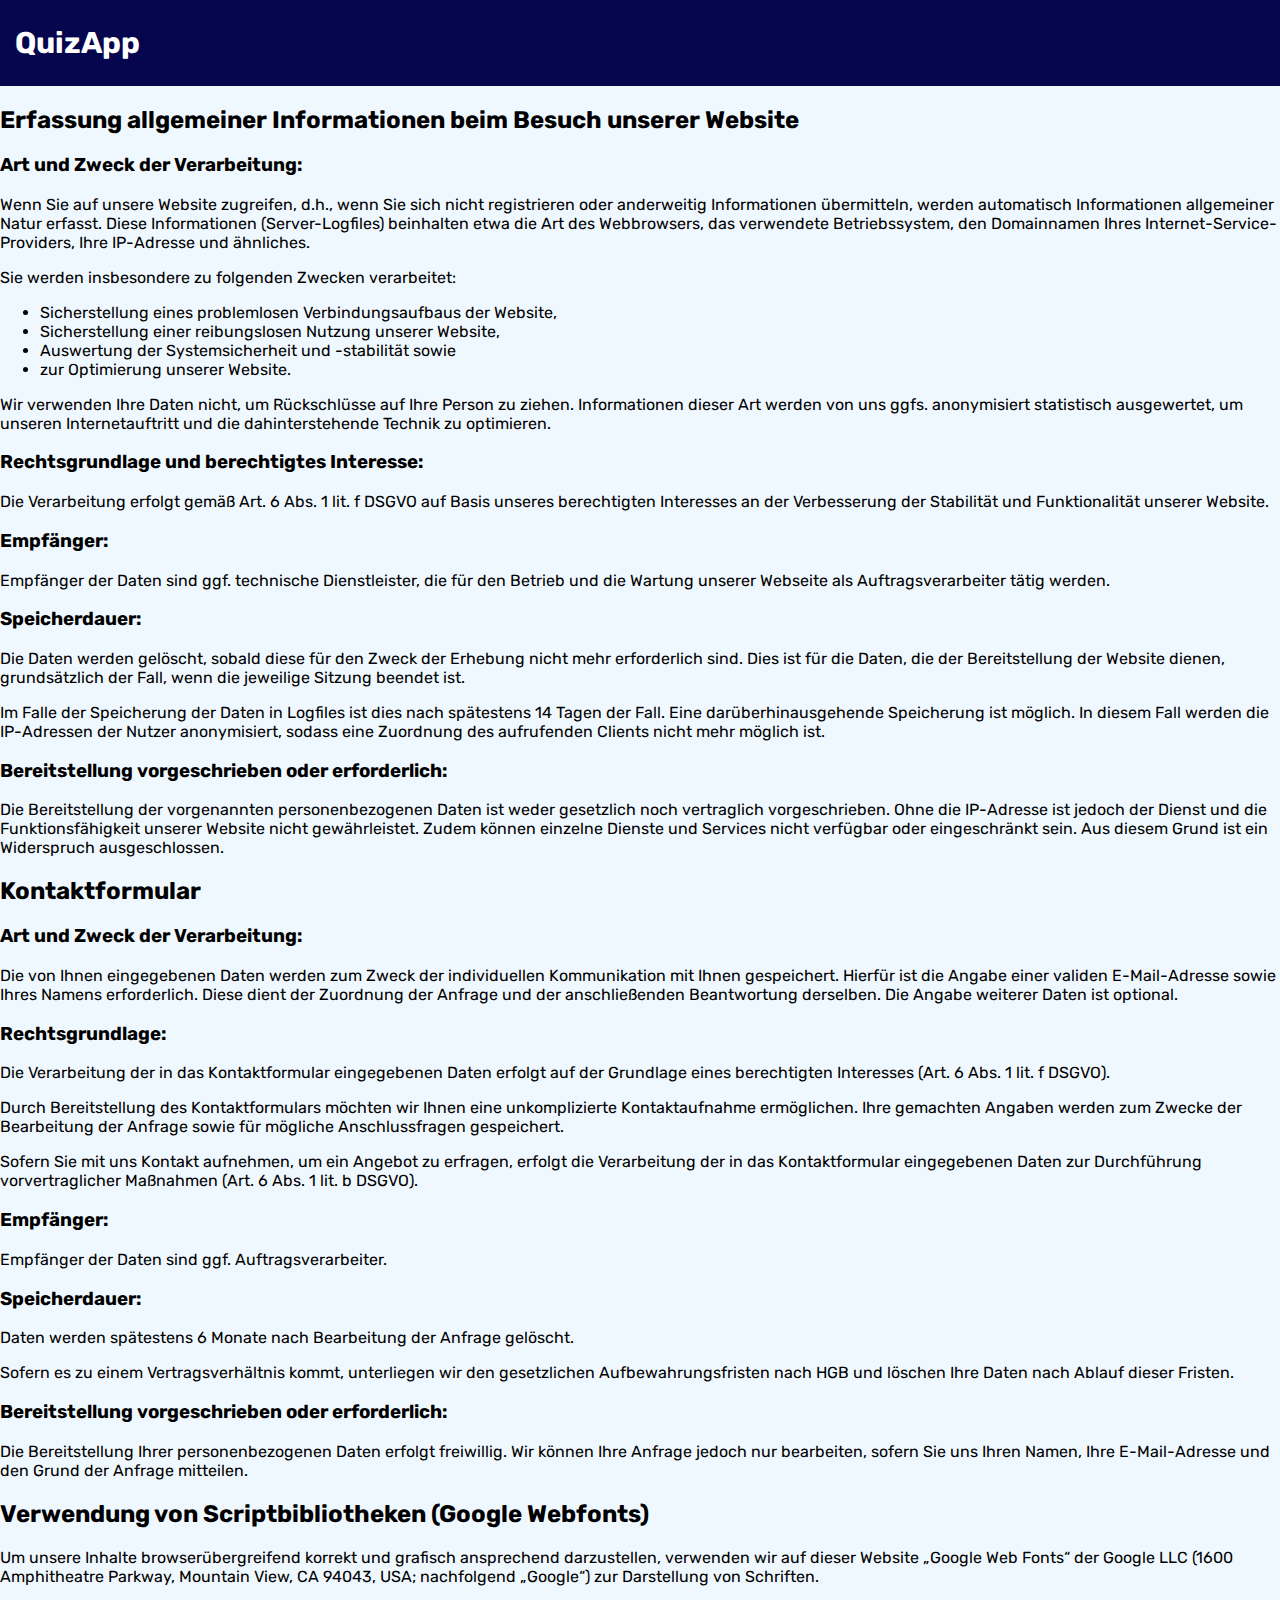
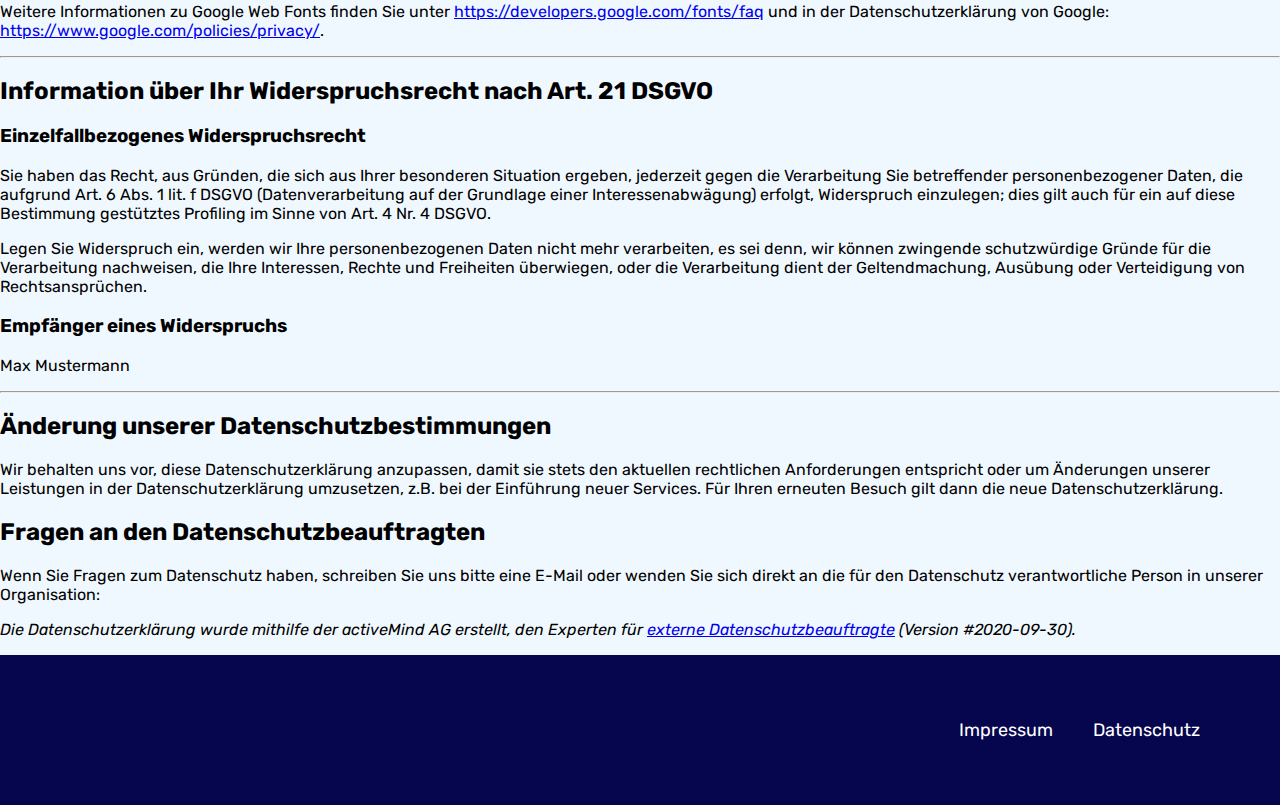
<file: datenschutz.html>
<!DOCTYPE html>
<html lang="en">

<head>
    <meta charset="UTF-8">
    <meta http-equiv="X-UA-Compatible" content="IE=edge">
    <meta name="viewport" content="width=device-width, initial-scale=1.0">
    <link rel="stylesheet" href="css/style.css">
    <link rel="stylesheet" href="css/responsive.css">
    <script src="js/include.js"></script>
    <script src="js/responsiveMenu.js"></script>
    <script src="js/quizData.js"></script>
    <script src="js/template.js"></script>
    <script src="js/mainScript.js"></script>
    <link href="https://cdn.jsdelivr.net/npm/bootstrap@5.1.3/dist/css/bootstrap.min.css" rel="stylesheet" integrity="sha384-1BmE4kWBq78iYhFldvKuhfTAU6auU8tT94WrHftjDbrCEXSU1oBoqyl2QvZ6jIW3" crossorigin="anonymous">
    <!-- JavaScript Bundle with Popper -->
    <script src="https://cdn.jsdelivr.net/npm/bootstrap@5.1.3/dist/js/bootstrap.bundle.min.js" integrity="sha384-ka7Sk0Gln4gmtz2MlQnikT1wXgYsOg+OMhuP+IlRH9sENBO0LRn5q+8nbTov4+1p" crossorigin="anonymous"></script>

    <link rel="preconnect" href="https://fonts.googleapis.com">
    <link rel="preconnect" href="https://fonts.gstatic.com" crossorigin>
    <link href="https://fonts.googleapis.com/css2?family=Raleway:wght@400;700&family=Rubik:wght@400;500;700&display=swap" rel="stylesheet">

    <title>QuizApp</title>
</head>

<body onload="includeHTML()">
    <div class="headline-box">
        <a href="index.html">
            <div class="headline">
                <h1 id="headline">QuizApp</h1>
            </div>
        </a>
        <div>
            <a onclick="showMenu()" class="burger-link"><img class="burger" src="img/menu-4-24.png"></a>
        </div>
    </div>
    <div w3-include-html="templates/responsive-menü.html"></div>

    <div w3-include-html="templates/header.html"></div>




</body>

</html>
<p></p>
<h2>Erfassung allgemeiner Informationen beim Besuch unserer Website</h2>
<h3>Art und Zweck der Verarbeitung:</h3>
<p>Wenn Sie auf unsere Website zugreifen, d.h., wenn Sie sich nicht registrieren oder anderweitig Informationen übermitteln, werden automatisch Informationen allgemeiner Natur erfasst. Diese Informationen (Server-Logfiles) beinhalten etwa die Art des Webbrowsers,
    das verwendete Betriebssystem, den Domainnamen Ihres Internet-Service-Providers, Ihre IP-Adresse und ähnliches. </p>
<p>Sie werden insbesondere zu folgenden Zwecken verarbeitet:</p>
<ul>
    <li>Sicherstellung eines problemlosen Verbindungsaufbaus der Website,</li>
    <li>Sicherstellung einer reibungslosen Nutzung unserer Website,</li>
    <li>Auswertung der Systemsicherheit und -stabilität sowie</li>
    <li>zur Optimierung unserer Website.</li>
</ul>
<p>Wir verwenden Ihre Daten nicht, um Rückschlüsse auf Ihre Person zu ziehen. Informationen dieser Art werden von uns ggfs. anonymisiert statistisch ausgewertet, um unseren Internetauftritt und die dahinterstehende Technik zu optimieren. </p>
<h3>Rechtsgrundlage und berechtigtes Interesse:</h3>
<p>Die Verarbeitung erfolgt gemäß Art. 6 Abs. 1 lit. f DSGVO auf Basis unseres berechtigten Interesses an der Verbesserung der Stabilität und Funktionalität unserer Website.</p>
<h3>Empfänger:</h3>
<p>Empfänger der Daten sind ggf. technische Dienstleister, die für den Betrieb und die Wartung unserer Webseite als Auftragsverarbeiter tätig werden.</p>
<p></p>
<h3>Speicherdauer:</h3>
<p>Die Daten werden gelöscht, sobald diese für den Zweck der Erhebung nicht mehr erforderlich sind. Dies ist für die Daten, die der Bereitstellung der Website dienen, grundsätzlich der Fall, wenn die jeweilige Sitzung beendet ist.
</p>
<p> Im Falle der Speicherung der Daten in Logfiles ist dies nach spätestens 14 Tagen der Fall. Eine darüberhinausgehende Speicherung ist möglich. In diesem Fall werden die IP-Adressen der Nutzer anonymisiert, sodass eine Zuordnung des aufrufenden Clients
    nicht mehr möglich ist.</p>
<p></p>
<h3>Bereitstellung vorgeschrieben oder erforderlich:</h3>
<p>Die Bereitstellung der vorgenannten personenbezogenen Daten ist weder gesetzlich noch vertraglich vorgeschrieben. Ohne die IP-Adresse ist jedoch der Dienst und die Funktionsfähigkeit unserer Website nicht gewährleistet. Zudem können einzelne Dienste und
    Services nicht verfügbar oder eingeschränkt sein. Aus diesem Grund ist ein Widerspruch ausgeschlossen. </p>
<p></p>
<h2>Kontaktformular</h2>
<h3>Art und Zweck der Verarbeitung:</h3>
<p>Die von Ihnen eingegebenen Daten werden zum Zweck der individuellen Kommunikation mit Ihnen gespeichert. Hierfür ist die Angabe einer validen E-Mail-Adresse sowie Ihres Namens erforderlich. Diese dient der Zuordnung der Anfrage und der anschließenden
    Beantwortung derselben. Die Angabe weiterer Daten ist optional.</p>
<h3>Rechtsgrundlage:</h3>
<p>Die Verarbeitung der in das Kontaktformular eingegebenen Daten erfolgt auf der Grundlage eines berechtigten Interesses (Art. 6 Abs. 1 lit. f DSGVO).</p>
<p>Durch Bereitstellung des Kontaktformulars möchten wir Ihnen eine unkomplizierte Kontaktaufnahme ermöglichen. Ihre gemachten Angaben werden zum Zwecke der Bearbeitung der Anfrage sowie für mögliche Anschlussfragen gespeichert.</p>
<p>Sofern Sie mit uns Kontakt aufnehmen, um ein Angebot zu erfragen, erfolgt die Verarbeitung der in das Kontaktformular eingegebenen Daten zur Durchführung vorvertraglicher Maßnahmen (Art. 6 Abs. 1 lit. b DSGVO).</p>
<h3>Empfänger:</h3>
<p>Empfänger der Daten sind ggf. Auftragsverarbeiter.</p>
<p></p>
<h3>Speicherdauer:</h3>
<p>Daten werden spätestens 6 Monate nach Bearbeitung der Anfrage gelöscht.</p>
<p>Sofern es zu einem Vertragsverhältnis kommt, unterliegen wir den gesetzlichen Aufbewahrungsfristen nach HGB und löschen Ihre Daten nach Ablauf dieser Fristen. </p>
<h3>Bereitstellung vorgeschrieben oder erforderlich:</h3>
<p>Die Bereitstellung Ihrer personenbezogenen Daten erfolgt freiwillig. Wir können Ihre Anfrage jedoch nur bearbeiten, sofern Sie uns Ihren Namen, Ihre E-Mail-Adresse und den Grund der Anfrage mitteilen.</p>
<p></p>
<h2>Verwendung von Scriptbibliotheken (Google Webfonts)</h2>
<p>Um unsere Inhalte browserübergreifend korrekt und grafisch ansprechend darzustellen, verwenden wir auf dieser Website „Google Web Fonts“ der Google LLC (1600 Amphitheatre Parkway, Mountain View, CA 94043, USA; nachfolgend „Google“) zur Darstellung von
    Schriften.
</p>
<p>Weitere Informationen zu Google Web Fonts finden Sie unter <a href="https://developers.google.com/fonts/faq" rel="noopener nofollow" target="_blank">https://developers.google.com/fonts/faq</a> und in der Datenschutzerklärung von Google: <a href="https://www.google.com/policies/privacy/"
        rel="noopener nofollow" target="_blank">https://www.google.com/policies/privacy/</a>.</p>
<p></p>
<hr>
<h2>Information über Ihr Widerspruchsrecht nach Art. 21 DSGVO</h2>
<h3>Einzelfallbezogenes Widerspruchsrecht</h3>
<p>Sie haben das Recht, aus Gründen, die sich aus Ihrer besonderen Situation ergeben, jederzeit gegen die Verarbeitung Sie betreffender personenbezogener Daten, die aufgrund Art. 6 Abs. 1 lit. f DSGVO (Datenverarbeitung auf der Grundlage einer Interessenabwägung)
    erfolgt, Widerspruch einzulegen; dies gilt auch für ein auf diese Bestimmung gestütztes Profiling im Sinne von Art. 4 Nr. 4 DSGVO.</p>
<p>Legen Sie Widerspruch ein, werden wir Ihre personenbezogenen Daten nicht mehr verarbeiten, es sei denn, wir können zwingende schutzwürdige Gründe für die Verarbeitung nachweisen, die Ihre Interessen, Rechte und Freiheiten überwiegen, oder die Verarbeitung
    dient der Geltendmachung, Ausübung oder Verteidigung von Rechtsansprüchen.</p>
<h3>Empfänger eines Widerspruchs</h3>
<p>Max Mustermann</p>
<hr>
<h2>Änderung unserer Datenschutzbestimmungen</h2>
<p>Wir behalten uns vor, diese Datenschutzerklärung anzupassen, damit sie stets den aktuellen rechtlichen Anforderungen entspricht oder um Änderungen unserer Leistungen in der Datenschutzerklärung umzusetzen, z.B. bei der Einführung neuer Services. Für Ihren
    erneuten Besuch gilt dann die neue Datenschutzerklärung.</p>
<h2>Fragen an den Datenschutzbeauftragten</h2>
<p>Wenn Sie Fragen zum Datenschutz haben, schreiben Sie uns bitte eine E-Mail oder wenden Sie sich direkt an die für den Datenschutz verantwortliche Person in unserer Organisation:</p>
<p></p>
<p><em>Die Datenschutzerklärung wurde mithilfe der activeMind AG erstellt, den Experten für <a
                href="https://www.activemind.de/datenschutz/datenschutzbeauftragter/" target="_blank" rel="noopener">externe
                Datenschutzbeauftragte</a> (Version #2020-09-30).</em></p>
</div>
<div w3-include-html="templates/footer.html"></div>

</body>

</html>
</file>
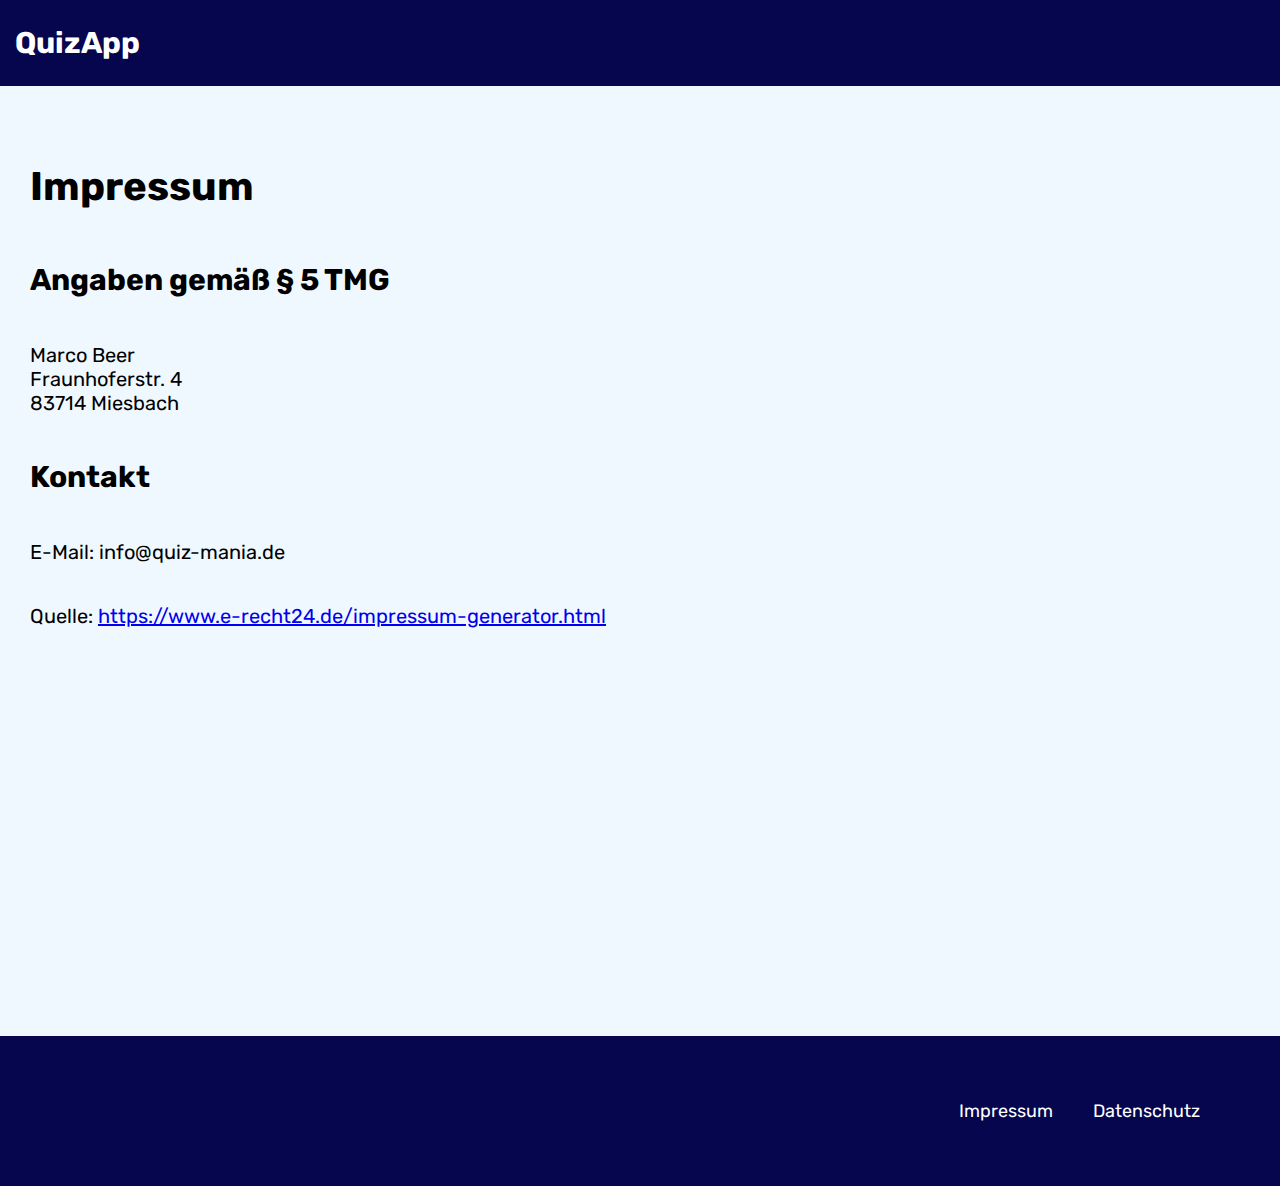
<file: impressum.html>
<!DOCTYPE html>
<html lang="en">

<head>
    <meta charset="UTF-8">
    <meta http-equiv="X-UA-Compatible" content="IE=edge">
    <meta name="viewport" content="width=device-width, initial-scale=1.0">
    <link rel="stylesheet" href="css/style.css">
    <link rel="stylesheet" href="css/responsive.css">
    <script src="js/include.js"></script>
    <script src="js/responsiveMenu.js"></script>
    <script src="js/quizData.js"></script>
    <script src="js/template.js"></script>
    <script src="js/mainScript.js"></script>
    <link href="https://cdn.jsdelivr.net/npm/bootstrap@5.1.3/dist/css/bootstrap.min.css" rel="stylesheet" integrity="sha384-1BmE4kWBq78iYhFldvKuhfTAU6auU8tT94WrHftjDbrCEXSU1oBoqyl2QvZ6jIW3" crossorigin="anonymous">
    <!-- JavaScript Bundle with Popper -->
    <script src="https://cdn.jsdelivr.net/npm/bootstrap@5.1.3/dist/js/bootstrap.bundle.min.js" integrity="sha384-ka7Sk0Gln4gmtz2MlQnikT1wXgYsOg+OMhuP+IlRH9sENBO0LRn5q+8nbTov4+1p" crossorigin="anonymous"></script>

    <link rel="preconnect" href="https://fonts.googleapis.com">
    <link rel="preconnect" href="https://fonts.gstatic.com" crossorigin>
    <link href="https://fonts.googleapis.com/css2?family=Raleway:wght@400;700&family=Rubik:wght@400;500;700&display=swap" rel="stylesheet">

    <title>QuizApp</title>
</head>

<body onload="includeHTML()">
    <div class="headline-box">
        <a href="index.html">
            <div class="headline">
                <h1 id="headline">QuizApp</h1>
            </div>
        </a>
        <div>
            <a onclick="showMenu()" class="burger-link"><img class="burger" src="img/menu-4-24.png"></a>
        </div>
    </div>
    <div w3-include-html="templates/responsive-menü.html"></div>

    <div w3-include-html="templates/header.html"></div>


    <div class="impressum">
        <h1>Impressum</h1>

        <h2>Angaben gem&auml;&szlig; &sect; 5 TMG</h2>
        <p>Marco Beer<br /> Fraunhoferstr. 4<br /> 83714 Miesbach</p>


        <h2>Kontakt</h2>
        <p> E-Mail: info@quiz-mania.de</p>


        <p>Quelle: <a href="https://www.e-recht24.de/impressum-generator.html">https://www.e-recht24.de/impressum-generator.html</a>
        </p>
    </div>
    <div w3-include-html="templates/footer.html"></div>

</body>

</html>
</file>
<file: css/style.css>
.html {
            scroll-behavior: smooth;
            height: 100%;
            max-height: 100%;
            margin: 0;
        }
        
        body {
            max-height: 100%;
            margin: 0;
            background-color: aliceblue !important;
            font-family: 'Raleway', sans-serif;
            font-family: 'Rubik', sans-serif;
        }
        
        .impressum {
            height: 100vh;
            display: flex;
            flex-direction: column;
            font-size: 20px;
            padding-top: 50px;
            padding-left: 30px;
        }
        
        .datenschutz {
            display: flex;
            flex-direction: column;
            font-size: 20px;
            padding-top: 50px;
            padding-left: 30px;
        }
        
        .headline-box {
            display: none;
        }
        
        .menu {
            display: none;
        }
        
        .main-container {
            display: flex;
            justify-content: center;
            background-color: aliceblue !important;
            padding-top: 150px;
            padding-bottom: 150px;
            min-height: 100%;
            height: auto !important;
            height: 100%;
        }
        
        .quiz-container {
            display: flex;
            border-radius: 12px;
            box-shadow: 0 3px 10px rgb(0 0 0 / 0.2);
            background-color: rgb(233, 248, 248);
            width: 1000px;
            height: 600px;
        }
        
        .header-box {
            background-color: rgb(6, 6, 78);
            padding-top: 5px;
            padding-bottom: 5px;
        }
        
        .header-box h1 {
            color: white;
            font-size: 30px;
            padding-left: 15px;
        }
        
        .main-header:hover {
            cursor: pointer;
        }
        
        .header-box a {
            text-decoration: none;
        }
        
        .left {
            border-radius: 12px 0px 0px 12px;
            box-shadow: 0 3px 10px rgb(0 0 0 / 0.2);
            background-color: rgb(6, 6, 78);
            display: flex;
            flex-direction: column;
            align-items: center;
            width: 350px;
        }
        
        .left img {
            margin-top: 30px;
            width: 120px;
            height: 100px;
        }
        
        .choose-quiz-container {
            font-family: 'Raleway', sans-serif;
            font-family: 'Rubik', sans-serif;
            color: white;
            display: flex;
            flex-direction: column;
            align-items: flex-start;
            font-size: 25px;
            padding-top: 20px;
            padding-right: 45px;
        }
        
        .quiz-logo {
            padding-bottom: 70px;
        }
        
        .quiz-logo:hover {
            cursor: pointer;
        }
        
        .choose-link {
            padding-bottom: 30px;
        }
        
        .choose-link a {
            font-weight: bolder;
            position: relative;
            display: inline-block;
            color: rgb(16, 11, 255);
            overflow: hidden;
            background: linear-gradient(to right, rgb(255, 255, 255), rgb(255, 255, 255) 50%, rgb(125, 137, 172) 50%);
            background-clip: text;
            -webkit-background-clip: text;
            -webkit-text-fill-color: transparent;
            background-size: 200% 100%;
            background-position: 100%;
            transition: background-position 350ms ease;
            text-decoration: none;
        }
        
        .choose-link a:hover {
            background-position: 0 100%;
            cursor: pointer;
        }
        
        .right {
            display: flex;
            justify-content: center;
            align-items: center;
            text-align: center;
            height: 100%;
            width: 100%;
        }
        
        .question-text {
            min-height: 100px;
            margin-bottom: 10px;
            display: flex;
            justify-content: center;
            align-items: center;
            text-align: center;
            font-weight: bolder;
        }
        
        .quiz-content {
            width: 500px;
        }
        
        .question-place {
            display: flex;
            align-items: center;
            justify-content: center;
            margin: 10px;
            background-color: rgb(212, 212, 212);
            height: 50px;
            width: 50px;
            font-weight: bold;
            font-size: 30px;
        }
        
        .card:hover {
            cursor: pointer;
            background-color: rgba(238, 238, 238, 0.719);
        }
        
        .bg-success,
        .bg-danger {
            color: white;
        }
        
        .answer {
            animation: shake 0.82s cubic-bezier(.36, .07, .19, .97) both;
            transform: translate3d(0, 0, 0);
            backface-visibility: hidden;
            perspective: 1000px;
        }
        
        @keyframes shake {
            10%,
            90% {
                transform: translate3d(-1px, 0, 0);
            }
            20%,
            80% {
                transform: translate3d(2px, 0, 0);
            }
            30%,
            50%,
            70% {
                transform: translate3d(-4px, 0, 0);
            }
            40%,
            60% {
                transform: translate3d(4px, 0, 0);
            }
        }
        
        .zoom-in-out-box {
            margin: 15px;
            background: #f50057;
            animation: zoom-in-zoom-out 1s ease infinite;
        }
        
        @keyframes zoom-in-zoom-out {
            0% {
                transform: scale(1, 1);
            }
            50% {
                transform: scale(1.1, 1.1);
            }
            100% {
                transform: scale(1, 1);
            }
        }
        
        .quiz-footer {
            display: flex;
            justify-content: space-around;
            align-items: center;
            padding-top: 20px;
        }
        
        .score {
            display: flex;
            justify-content: center;
            padding-bottom: 10px;
        }
        
        .endscreen {
            display: flex;
            flex-direction: column;
            justify-content: center;
            font-family: 'Raleway', sans-serif;
            font-family: 'Rubik', sans-serif;
            font-weight: bold;
        }
        
        .endscreen-img {
            padding-bottom: 15px;
        }
        
        .trophy {
            position: absolute;
            right: 0;
        }
        
        .startscreen-box {
            width: 100%;
            height: 100%;
            flex-direction: column;
            background-image: url(img/brainbg.jpg);
            background-size: contain;
        }
        
        .startscreen {
            display: flex;
            flex-direction: column;
            justify-content: flex-end;
            height: 45%;
            padding-top: 100px;
        }
        
        .startscreen h1 {
            padding-bottom: 10px;
            color: black;
        }
        
        .start-button-box {
            height: 40%;
            display: flex;
            justify-content: center;
            align-items: flex-end;
            padding-bottom: 80px;
        }
        
        .start-button {
            display: flex;
            align-items: center;
            justify-content: center;
            color: white;
            font-weight: bold;
            font-size: 18px;
            background-color: rgb(255, 81, 0);
            width: 200px;
            height: 50px;
            border-radius: 8px;
            border-width: 0;
        }
        
        .start-button:hover {
            transform: scale(1.05);
            cursor: pointer;
        }
        
        .start-arrow {
            padding-left: 10px;
        }
        
        .main-button-box {
            padding-top: 40px;
            display: flex;
            flex-direction: column;
            align-items: center;
        }
        
        .main-button-box button {
            width: 300px;
            margin-bottom: 10px;
        }
        
        .footer-box {
            background-color: rgb(6, 6, 78);
            height: 150px;
            display: flex;
            align-items: center;
            justify-content: flex-end;
            padding-right: 60px;
        }
        
        .footer {
            display: flex;
            justify-content: space-around;
        }
        
        .footer a {
            text-decoration: none;
            color: white;
            padding: 20px;
            padding-bottom: 0px;
            padding-top: 0px;
            font-size: 18px;
        }
        
        .footer a:hover {
            transform: scale(1.15);
            color: white;
        }
</file>
<file: css/responsive.css>
@media (max-width: 1000px) {
    html {
        height: 100%;
    }
    body {
        height: 100%;
        max-height: unset;
    }
    /*Menu*/
    .header-box {
        display: none;
    }
    .headline-box {
        color: white;
        background-color: rgb(6, 6, 78);
        display: flex;
        justify-content: center;
    }
    .headline-box h1 {
        line-height: unset;
        position: relative;
        z-index: 1;
    }
    .headline-box a {
        text-decoration: none;
        color: white;
    }
    .responsive-menu {
        background-color: rgb(6, 6, 78);
        display: flex;
        justify-content: center;
        height: 0px;
        transform: translateY(-200px);
        transition: all 400ms ease-in-out;
    }
    .show-responsive-menu {
        height: 120px;
        transform: translateY(0px);
        transition: all 600ms ease-in-out;
        border-bottom-style: solid;
        border-color: rgba(128, 128, 128, 0.514);
        border-width: 1px;
        box-shadow: 0px 1.5px rgba(128, 128, 128, 0.315);
        color: rgb(60, 60, 60);
    }
    .menu {
        position: relative;
        z-index: 0;
        color: white;
        display: flex;
        flex-direction: column;
        align-items: center;
        padding-top: 10px;
        font-weight: bold;
    }
    .menu-link {
        padding-bottom: 10px;
    }
    .headline-transition {
        animation: trans-in 600ms;
    }
    @keyframes trans-in {
        0% {
            transform: translateX(0px)
        }
        70% {
            transform: translateX(-150px);
        }
    }
    .headline-transition-out {
        animation: trans-out 500ms;
    }
    @keyframes trans-out {
        0% {
            transform: translateX(0px)
        }
        70% {
            transform: translateX(-150px);
        }
    }
    .burger {
        width: 24px !important;
        height: 24px;
    }
    .burger-link {
        display: flex;
        position: absolute;
        top: 10px;
        right: 30px;
    }
    /*Quiz*/
    .left {
        display: none;
    }
    .right {
        width: 100%;
    }
    .main-container {
        padding-top: 0px;
        padding-bottom: 0px;
    }
    .quiz-container {
        height: 100vh;
    }
    .quiz-content {
        width: 100%;
        padding-left: 10px;
        padding-right: 10px;
    }
    .startscreen {
        justify-content: center;
    }
    .startscreen h1 {
        font-size: 25px;
    }
    .startscreen h3 {
        font-size: 22px;
    }
    .start-button-box {
        height: unset;
        justify-content: center;
        align-items: unset;
        padding: 0px;
    }
    .start-button {
        font-size: 16px;
    }
    .trophy img {
        width: 65px;
        height: 130px;
    }
    .trophy {
        bottom: 350px;
    }
    .quiz-footer {
        padding-top: 35px;
    }
    .main-button-box {
        display: flex;
        flex-direction: column;
        align-items: center;
    }
    .main-button-box button {
        width: 300px;
        margin-bottom: 10px;
    }
    .footer-box {
        background-color: rgb(6, 6, 78);
        height: 50px;
        display: flex;
        align-items: center;
        justify-content: center;
        padding-right: 0px;
    }
    .footer {
        display: flex;
        justify-content: space-around;
    }
    .footer a {
        text-decoration: none;
        color: white;
        padding: 20px;
        padding-bottom: 0px;
        padding-top: 0px;
    }
    .impressum {
        padding-left: 0px;
        padding: 10px;
        text-align: center;
    }
    .impressum h2 {
        line-height: 50px;
    }
    .datenschutz {
        padding-left: 0px;
        padding-right: 0px;
        padding: 20px;
        font-size: 20px;
        text-align: center;
    }
    .datenschutz h1 {
        text-align: center;
        font-size: 30px;
    }
    .datenschutz h2 {
        font-size: 25px;
        display: block;
    }
    .datenschutz a {
        word-break: break-all;
    }
}
</file>
